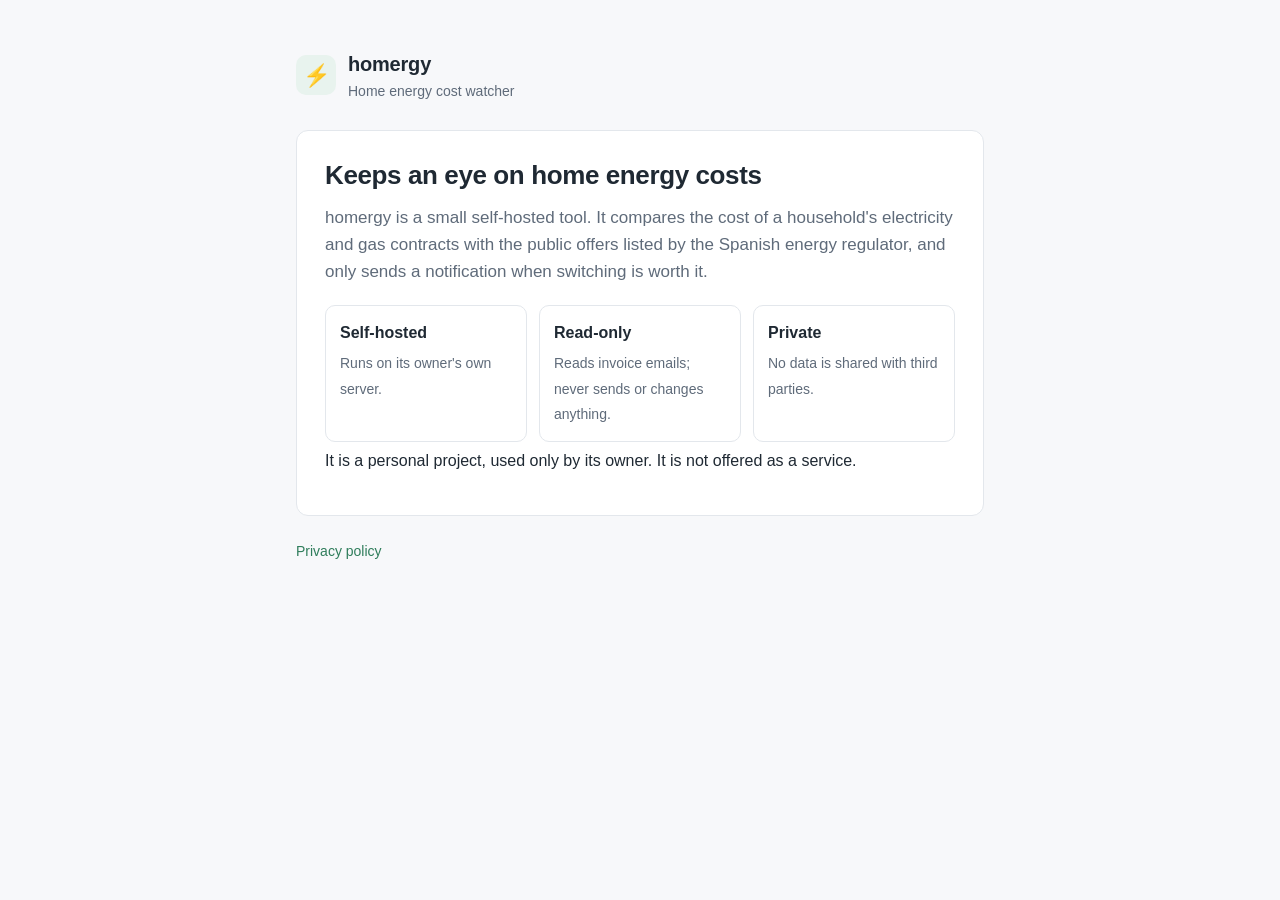
<file: index.html>
<!doctype html>
<html lang="en">
<head>
  <meta charset="utf-8">
  <meta name="viewport" content="width=device-width, initial-scale=1">
  <title>homergy</title>
  <meta name="description" content="A self-hosted tool that keeps an eye on home energy costs.">
  <link rel="stylesheet" href="style.css">
</head>
<body>
  <div class="wrap">
    <header>
      <div class="logo" aria-hidden="true">⚡</div>
      <div>
        <div class="name">homergy</div>
        <div class="tag">Home energy cost watcher</div>
      </div>
    </header>

    <main class="card">
      <h1>Keeps an eye on home energy costs</h1>
      <p class="lead">homergy is a small self-hosted tool. It compares the cost of a household's electricity and gas contracts with the public offers listed by the Spanish energy regulator, and only sends a notification when switching is worth it.</p>

      <div class="features">
        <div class="feature"><b>Self-hosted</b><span>Runs on its owner's own server.</span></div>
        <div class="feature"><b>Read-only</b><span>Reads invoice emails; never sends or changes anything.</span></div>
        <div class="feature"><b>Private</b><span>No data is shared with third parties.</span></div>
      </div>

      <p>It is a personal project, used only by its owner. It is not offered as a service.</p>
    </main>

    <footer>
      <a href="privacy.html">Privacy policy</a>
    </footer>
  </div>
</body>
</html>
</file>
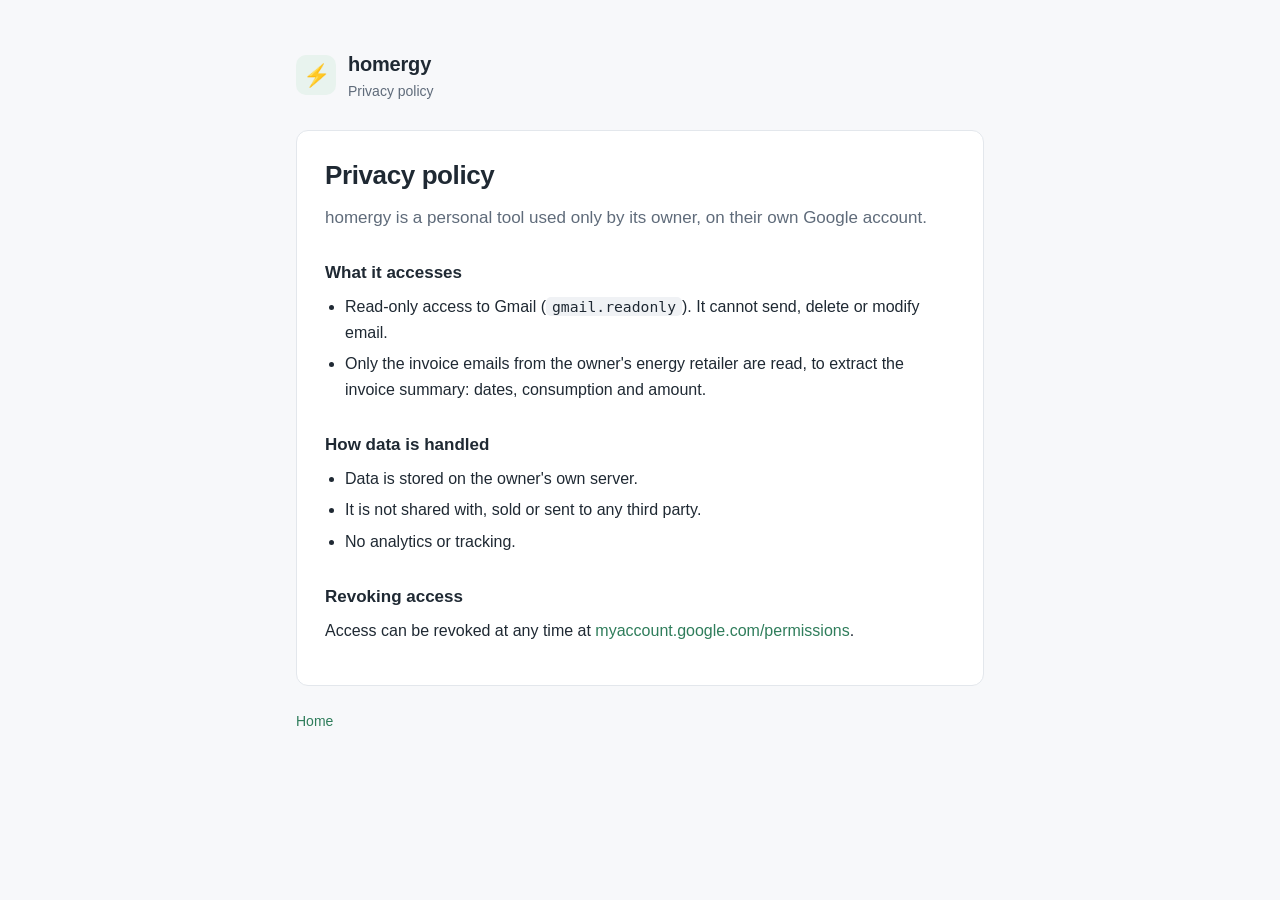
<file: privacy.html>
<!doctype html>
<html lang="en">
<head>
  <meta charset="utf-8">
  <meta name="viewport" content="width=device-width, initial-scale=1">
  <title>homergy · Privacy policy</title>
  <link rel="stylesheet" href="style.css">
</head>
<body>
  <div class="wrap">
    <header>
      <div class="logo" aria-hidden="true">⚡</div>
      <div>
        <div class="name">homergy</div>
        <div class="tag">Privacy policy</div>
      </div>
    </header>

    <main class="card">
      <h1>Privacy policy</h1>
      <p class="lead">homergy is a personal tool used only by its owner, on their own Google account.</p>

      <h2>What it accesses</h2>
      <ul>
        <li>Read-only access to Gmail (<code>gmail.readonly</code>). It cannot send, delete or modify email.</li>
        <li>Only the invoice emails from the owner's energy retailer are read, to extract the invoice summary: dates, consumption and amount.</li>
      </ul>

      <h2>How data is handled</h2>
      <ul>
        <li>Data is stored on the owner's own server.</li>
        <li>It is not shared with, sold or sent to any third party.</li>
        <li>No analytics or tracking.</li>
      </ul>

      <h2>Revoking access</h2>
      <p>Access can be revoked at any time at <a href="https://myaccount.google.com/permissions">myaccount.google.com/permissions</a>.</p>
    </main>

    <footer>
      <a href="index.html">Home</a>
    </footer>
  </div>
</body>
</html>
</file>
<file: style.css>
:root {
  --bg: #f7f8fa;
  --card: #ffffff;
  --text: #1f2933;
  --muted: #5f6b7a;
  --border: #e3e7ec;
  --accent: #2f7d5b;
  --accent-soft: #e8f3ee;
  --code: #f0f2f5;
}

@media (prefers-color-scheme: dark) {
  :root {
    --bg: #111418;
    --card: #181c21;
    --text: #e6e9ed;
    --muted: #9aa5b1;
    --border: #2a3038;
    --accent: #5fbf93;
    --accent-soft: #1d2b25;
    --code: #22272e;
  }
}

* { box-sizing: border-box; }

body {
  margin: 0;
  background: var(--bg);
  color: var(--text);
  font: 16px/1.6 -apple-system, BlinkMacSystemFont, "Segoe UI", Roboto, "Helvetica Neue", Arial, sans-serif;
}

.wrap {
  max-width: 720px;
  margin: 0 auto;
  padding: 48px 16px 32px;
}

header {
  display: flex;
  align-items: center;
  gap: 12px;
  margin-bottom: 28px;
}

.logo {
  width: 40px;
  height: 40px;
  border-radius: 10px;
  background: var(--accent-soft);
  color: var(--accent);
  display: grid;
  place-items: center;
  font-size: 22px;
  flex: none;
}

header .name { font-weight: 650; font-size: 20px; letter-spacing: -0.01em; }
header .tag { color: var(--muted); font-size: 14px; }

.card {
  background: var(--card);
  border: 1px solid var(--border);
  border-radius: 12px;
  padding: 28px;
}

h1 { font-size: 26px; line-height: 1.25; margin: 0 0 12px; letter-spacing: -0.015em; }
h2 { font-size: 17px; margin: 28px 0 8px; }
p { margin: 0 0 14px; }
.lead { color: var(--muted); font-size: 17px; }

ul { padding-left: 20px; margin: 0 0 14px; }
li { margin: 6px 0; }

code {
  background: var(--code);
  border-radius: 5px;
  padding: 1px 6px;
  font-size: 0.92em;
}

a { color: var(--accent); text-decoration: none; }
a:hover { text-decoration: underline; }

.features {
  display: grid;
  grid-template-columns: repeat(auto-fit, minmax(180px, 1fr));
  gap: 12px;
  margin: 20px 0 6px;
}

.feature {
  border: 1px solid var(--border);
  border-radius: 10px;
  padding: 14px;
}

.feature b { display: block; margin-bottom: 4px; }
.feature span { color: var(--muted); font-size: 14px; }

footer {
  margin-top: 24px;
  color: var(--muted);
  font-size: 14px;
  display: flex;
  gap: 16px;
  flex-wrap: wrap;
}
</file>
